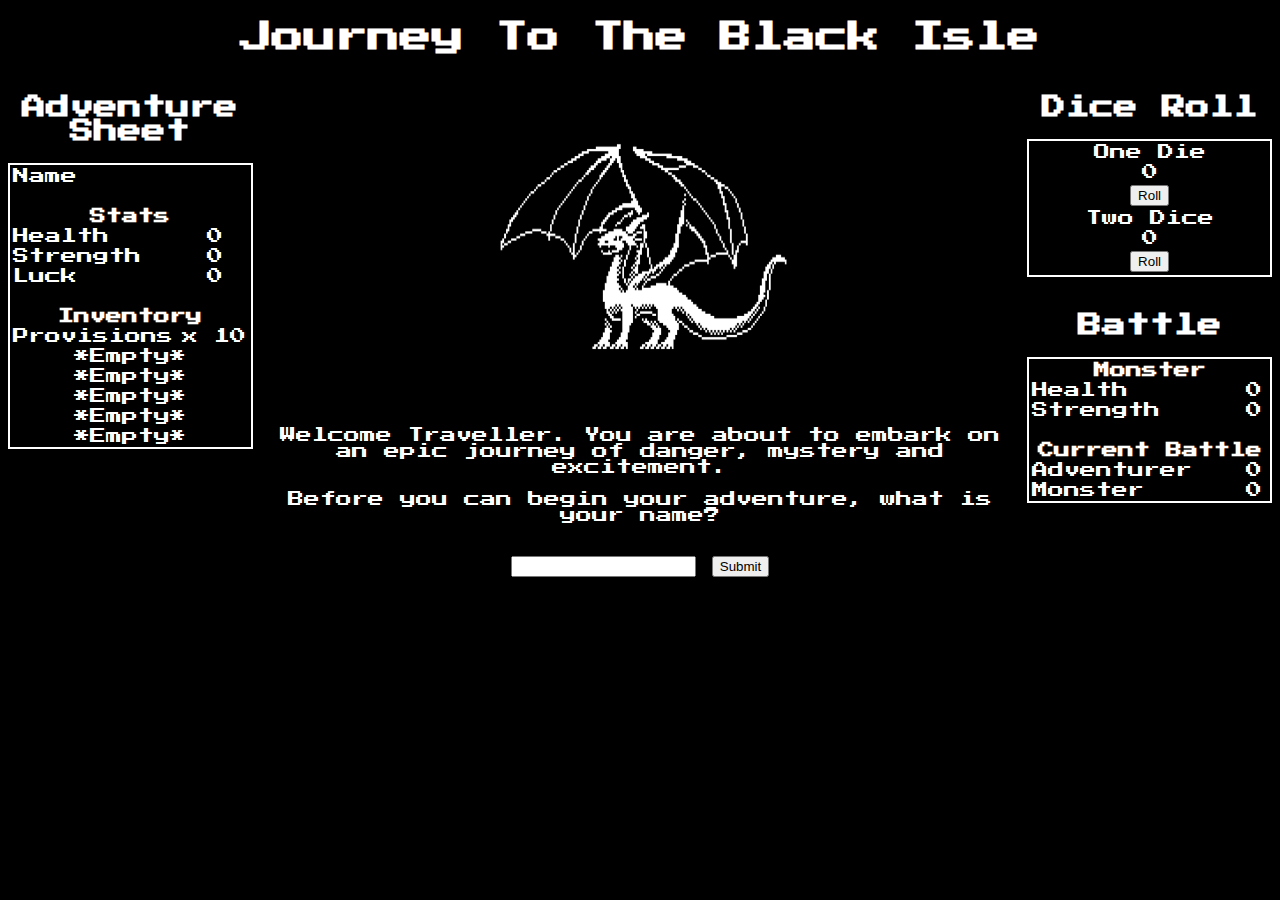
<file: Projects/Journey to the Black Isle - Text Adventure/default.html>
<!DOCTYPE html>
<html lang="en">
<head>
    <meta charset="UTF-8">
    <meta http-equiv="X-UA-Compatible" content="IE=edge">
    <meta name="viewport" content="width=device-width, initial-scale=1.0">
    <title>Black Isle Text Adventure</title>
    <link href="Styles/styles.css" rel="stylesheet">
    <script src="Scripts/scripts.js" defer></script>
    <link href="https://fonts.googleapis.com/css2?family=Press+Start+2P&display=swap" rel="stylesheet">
    <link rel="apple-touch-icon" sizes="180x180" href="Images/favicon/apple-touch-icon.png">
    <link rel="icon" type="image/png" sizes="32x32" href="Images/favicon/favicon-32x32.png">
    <link rel="icon" type="image/png" sizes="16x16" href="Images/favicon/favicon-16x16.png">

</head>
<body>
  <header>
    <h1>Journey To The Black Isle</h1>
  </header>
  <row>
    <div id="adventureSheet">
        <h2>Adventure Sheet</h2>

        <table>
            <tr>
                <td>Name</td>
                <td id="name"> </td>
            </tr>
            <tr>
                <td>&nbsp;</td>
                <td>&nbsp;</td>
            </tr>
            <tr>
                <th colspan="2">Stats</th>
            </tr>
            <tr>
                <td>Health</td>
                <td class="stat" id="health"> 0 </td>
            </tr>
            <tr>
                <td>Strength</td>
                <td class="stat" id="strength"> 0 </td>
            </tr>
            <tr>
                 <td>Luck</td>
                <td class="stat" id="luck"> 0 </td>
            </tr>
            <tr>
                <td>&nbsp;</td>
                <td>&nbsp;</td>
            </tr>
            <tr>
                <th colspan="2">Inventory</th>
            </tr>
            <tr>
                <td>Provisions</td>
                <td> x 10 </td>
            </tr>
            <tr>
                <td class="item" id="slot1" colspan="2">*Empty*</td>
            </tr>
            <tr>
                <td class="item" id="slot2" colspan="2">*Empty*</td>
            </tr>
            <tr>
                <td class="item" id="slot3" colspan="2">*Empty*</td>
            </tr>
            <tr>
                <td class="item" id="slot4" colspan="2">*Empty*</td>
            </tr>
            <tr>
                <td class="item" id="slot5" colspan="2">*Empty*</td>
            </tr>
                
        </table>
    </div>
    <div class="main">
        <img src="Images/Dragon.jpg" alt="pixel art Dragon" width="300" height="300">
        <br>
        <br>
        <div id="main-text">
            <p>Welcome Traveller. You are about to embark on an epic journey of danger, mystery and excitement.</p>
            <p>Before you can begin your adventure, what is your name?</p>
        </div>
        <br>
        <input type="text" id="input" for="input" onfocus="this.value=''">
        <button type="button" id="submit">Submit</button>
    </div>
    <div id="Dice">
        <h2>Dice Roll</h2>

        <table>
            <tr>
                <td class="DiceRoll">One Die</td>
            </tr>
            <tr>
                <td class="DiceRoll" id="one-roll-output">0</td>
            </tr>
            <tr>
                <td class="DiceRoll">
                    <button id="roll-one">Roll</button>
                </td>
            </tr>
            <tr>
                <td class="DiceRoll">Two Dice</td>
            </tr>
            <tr>
                <td class="DiceRoll" id="two-roll-output">0</td>
            </tr>
            <tr>
                <td class="DiceRoll">
                    <button id="roll-two">Roll</button>
                </td>
            </tr>
        </table>
        <br>
        <h2>Battle</h2>
        <table>
            <tr>
                <th class="combat" id="monsterName" colspan="2">Monster</th>
            </tr>
            <tr>
                <td>Health</td>
                <td id="combatstat1">0</td>
            </tr>
            <tr>
                <td>Strength</td>
                <td id="combatstat2">0</td>
            </tr>
            <tr>
                <td>&nbsp;</td>
                <td>&nbsp;</td>
            </tr>
            <tr>
                <th class="combat" colspan="2">Current Battle</th>
            </tr>
            <tr>
                <td id="adventurerID">Adventurer</td>
                <td id="adventurerAttack">0</td>
            </tr>
            <tr>
                <td id="monsterID">Monster</td>
                <td id="monsterAttack">0</td>
            </tr>
    </div>
  </row>
</body>
</html>
</file>
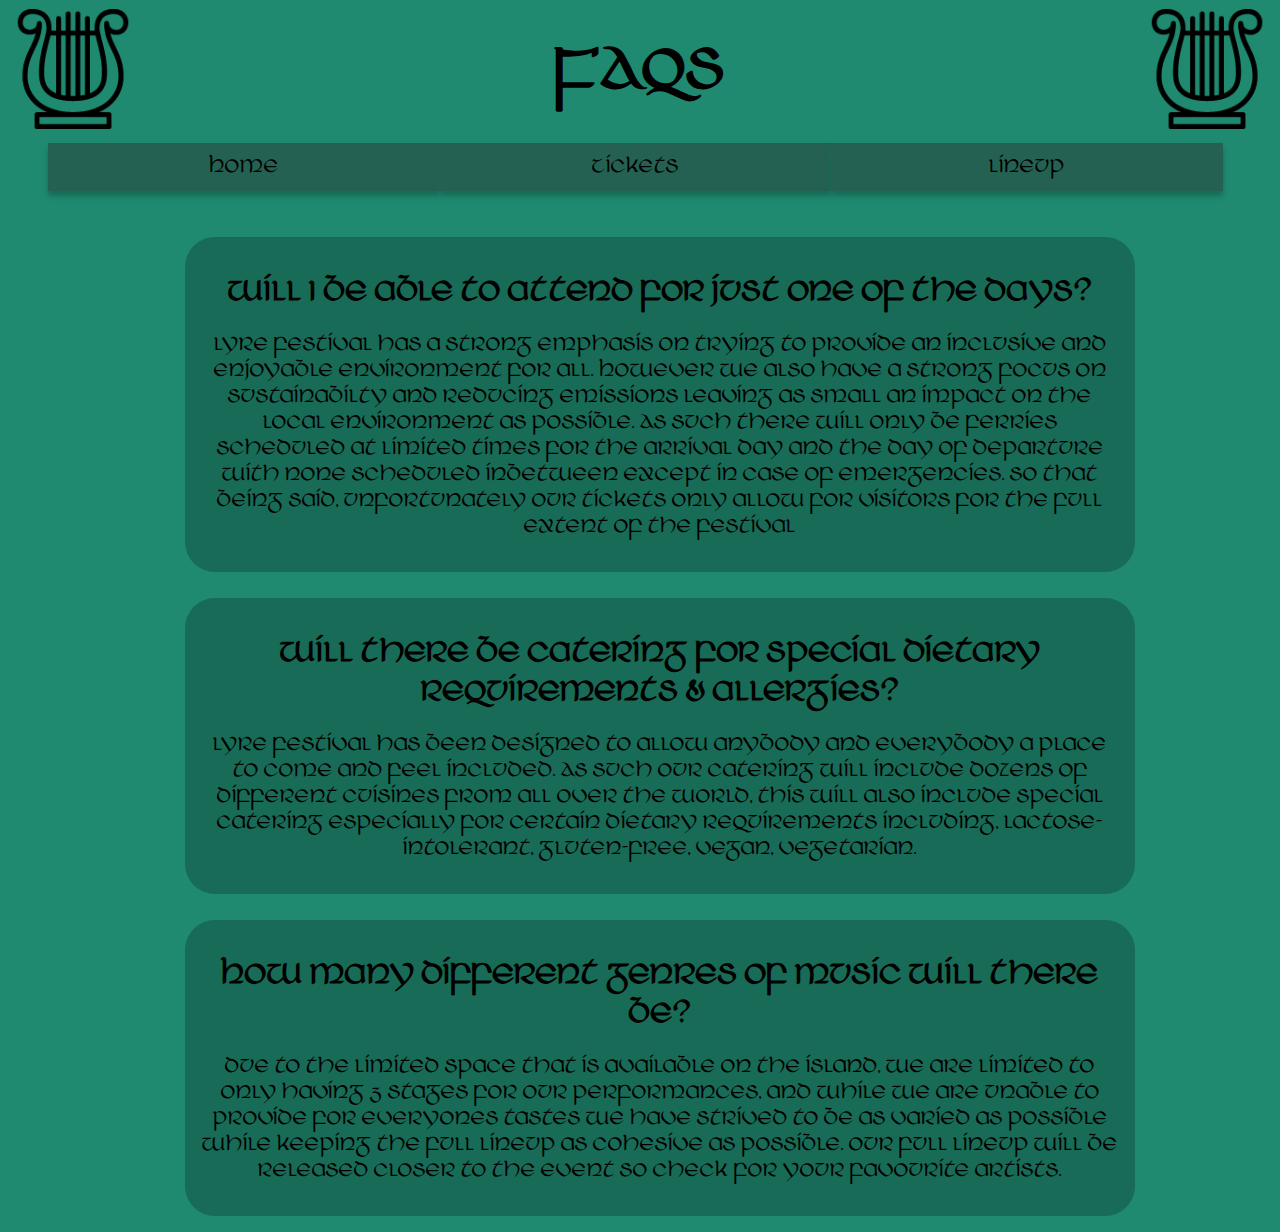
<file: Projects/Lyre Festival/About.html>
<!DOCTYPE html>
<html lang="en">
<head>
    <meta charset="UTF-8">
    <meta http-equiv="X-UA-Compatible" content="IE=edge">
    <meta name="viewport" content="width=device-width, initial-scale=1.0">
    <title>Lyre FAQs</title>
    <link rel="stylesheet" href="Styles/main.css">
    <link rel="stylesheet" href="Styles/nav.css">
    <link rel="icon" type="image/x-icon" href="Images/Favicons/favicon-16x16.png">
</head>
<body>
    <header>
        <img id="logoleft" src="Images/Lyre.png" width="20" height="20" alt="Lyre Logo">
        <h1>FAQs</h1>
        <img id="logoright" src="Images/Lyre.png" width="20" height="20" alt="Lyre Logo">
    </header>
    <nav>
        <ul>
          <li><a href="./Home.html">Home</a></li>
          <li><a href="./Tickets.html">Tickets</a></li>
          <li><a href="./Lineup.html">Lineup</a></li>
        </ul>
      </nav>
<br>
<br>
<br>
<div>
  <ul> 
    <li class="FAQ">
    <h2> Will I be able to attend for just one of the days?</h2>
    <p> Lyre festival has a strong emphasis on trying to provide an inclusive and enjoyable environment for all. However we also have a strong focus on sustainabilty and reducing emissions leaving as small an impact on the local environment as possible. As such there will only be ferries scheduled at limited times for the arrival day and the day of departure with none scheduled inbetween except in case of emergencies. So that being said, unfortunately our tickets only allow for visitors for the full extent of the festival</p>
    </li>
    <br>
    <li class ="FAQ">
      <h2> Will there be catering for special dietary requirements & allergies?</h2>
      <p> Lyre festival has been designed to allow anybody and everybody a place to come and feel included. As such our catering will include dozens of different cuisines from all over the world, this will also include special catering especially for certain dietary requirements including, lactose-intolerant, gluten-free, vegan, vegetarian. </p>
    </li>
    <br>
    <li class = "FAQ">
      <h2> How many different genres of music will there be?</h2>
      <p> Due to the limited space that is available on the island, we are limited to only having 3 stages for our performances, and while we are unable to provide for everyones tastes we have strived to be as varied as possible while keeping the full lineup as cohesive as possible. Our full lineup will be released closer to the event so check for your favourite artists. </p>
    </li>
  </ul>
</div>



</body>

</html>
</file>
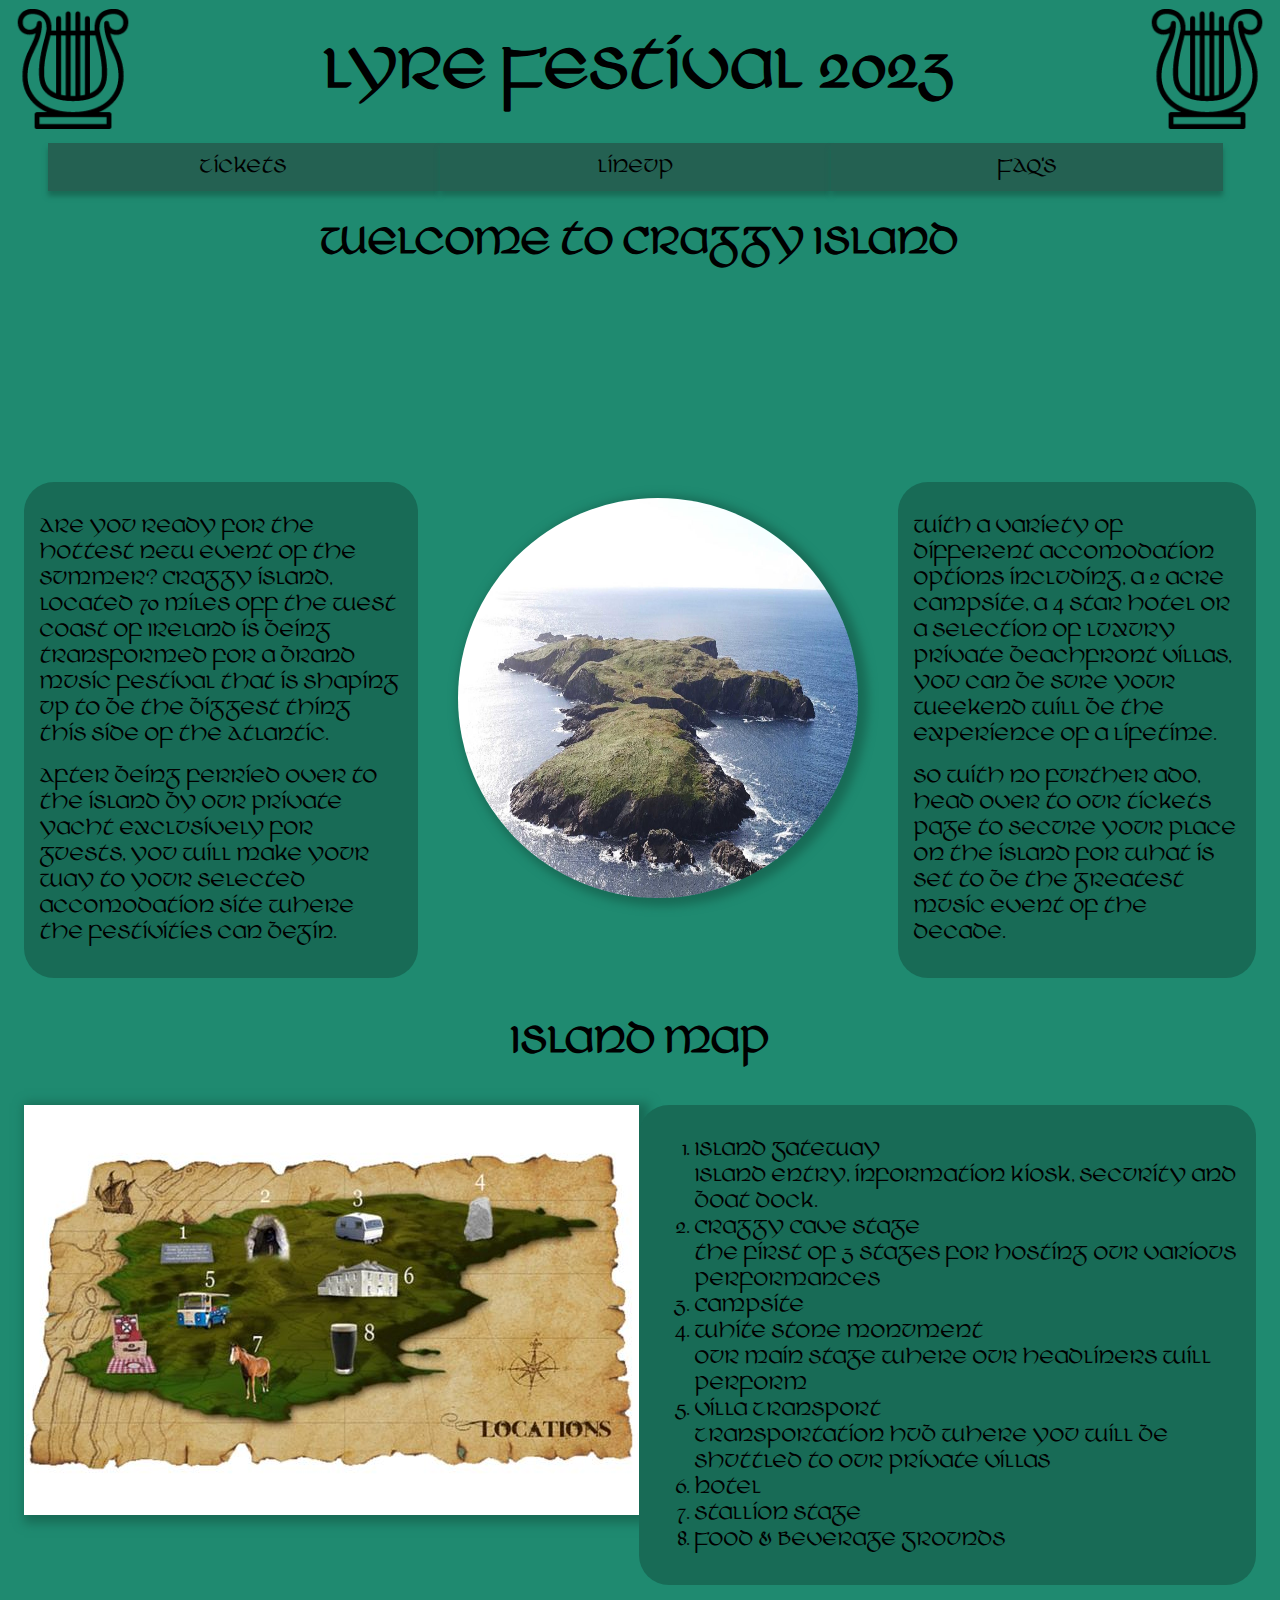
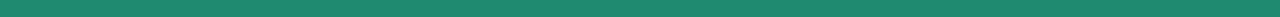
<file: Projects/Lyre Festival/Home.html>
<!DOCTYPE html>
<html lang="en">
<head>
    <meta charset="UTF-8">
    <meta http-equiv="X-UA-Compatible" content="IE=edge">
    <meta name="viewport" content="width=device-width, initial-scale=1.0">
    <title>Lyre Festival</title>
    <link rel="icon" type="image/x-icon" href="Images/Favicons/favicon-16x16.png">
    <link rel="stylesheet" href="Styles/main.css">
    <link rel="stylesheet" href="Styles/nav.css">
</head>
<body>
    <header>
        <img id="logoleft" src="Images/Lyre.png" width="20" height="20" alt="Lyre Logo">
        <h1>Lyre Festival 2023</h1>
        <img id="logoright" src="Images/Lyre.png" width="20" height="20" alt="Lyre Logo">
    </header>
    <nav>
      <ul>
        <li><a href="./Tickets.html">Tickets</a></li>
        <li><a href="./Lineup.html">Lineup</a></li>
        <li><a href="./About.html">FAQ's</a></li>
      </ul>
    </nav>
    <br>
    <br>
    <main>
        <row>
          <h1 class="heading">Welcome to Craggy Island</h1>
        </row>
        <div class="spotify">
          <iframe style="border-radius:12px" src="https://open.spotify.com/embed/track/1Q9aVN0n9ANqTG052wpQJo?utm_source=generator" width="100%" height="152" frameBorder="0" allowfullscreen="" allow="autoplay; clipboard-write; encrypted-media; fullscreen; picture-in-picture" loading="lazy"></iframe>
        </div>
        <row class="home-article">
          <aside class="intro" id="left">
            <p> Are you ready for the hottest new event of the summer? Craggy island, located 70 miles off the west coast of Ireland is being transformed for a brand music festival that is shaping up to be the biggest thing this side of the Atlantic.
            </p>
            <p> After being ferried over to the island by our private yacht exclusively for guests, you will make your way to your selected accomodation site where the festivities can begin.
            </p>
          </aside>
          <figure>
            <img class="image" src="Images/Craggy Island.jpg" alt="Craggy Island" width="50%" height="50%">
          </figure>
          <aside class="intro" id="right">
            <p>With a variety of different accomodation options including, a 2 acre campsite, a 4 star hotel or a selection of luxury private beachfront villas, you can be sure your weekend will be the experience of a lifetime.</p>
            <p>
              So with no further ado, head over to our tickets page to secure your place on the island for what is set to be the greatest music event of the decade.
            </p>
          </aside>
        </row>
        <h1 class="heading"> Island Map </h1>
        <row class = "home-article">
          <div>
            <img class="image" id="map" src="Images/Island Map.jpg" alt="Map of the Island">
          </div>
          <aside class="intro">
            <ol class ="map-list">
              <li>Island Gateway 
                <br> Island entry, information kiosk, security and boat dock. 
              </li>
              <li>Craggy Cave Stage
                <br> the first of 3 stages for hosting our various performances
              </li>
              <li>Campsite</li>
              <li>White Stone Monument
                <br> our main stage where our headliners will perform
              </li>
              <li>Villa Transport
                <br>Transportation hub where you will be shuttled to our private villas
              </li>
              <li>Hotel</li>
              <li>Stallion Stage</li>
              <li>Food & Beverage Grounds</li>
            </ol>
          </aside>
        </row>
    </main>
</body>
</html>
</file>
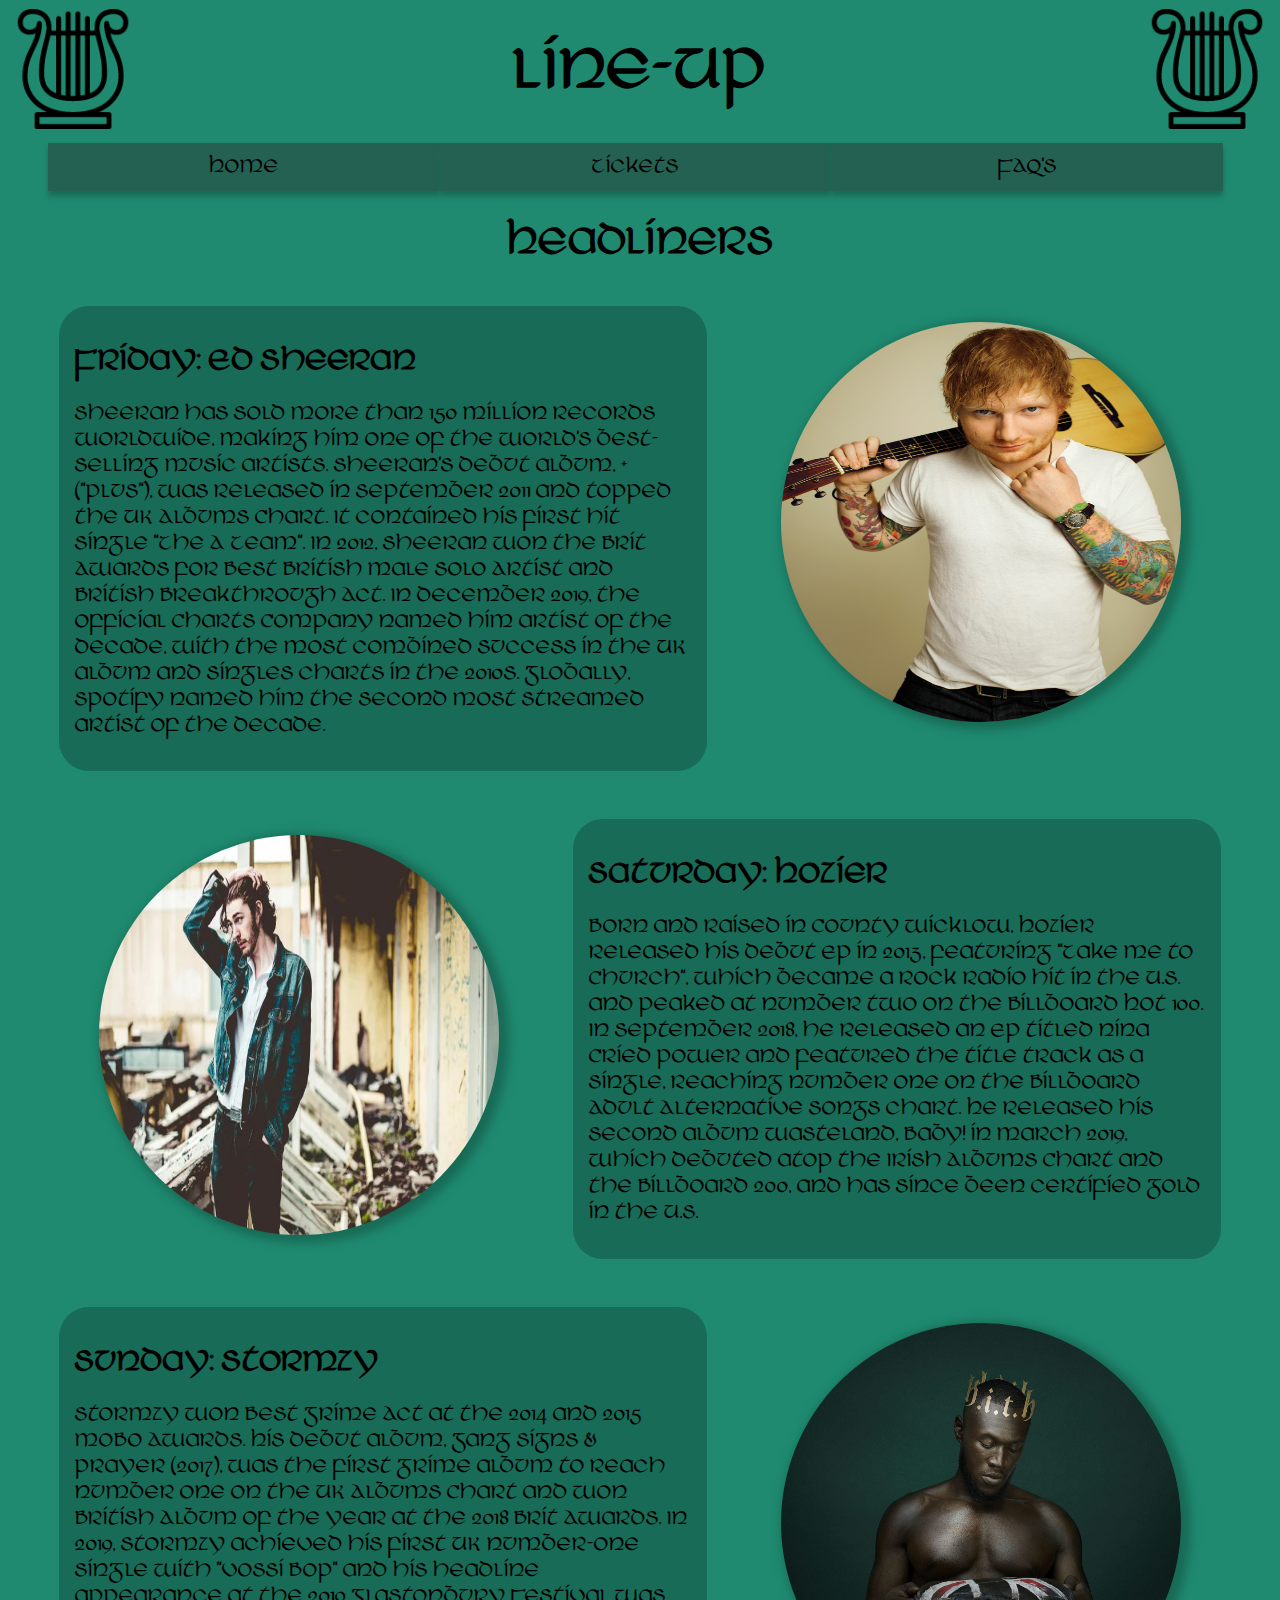
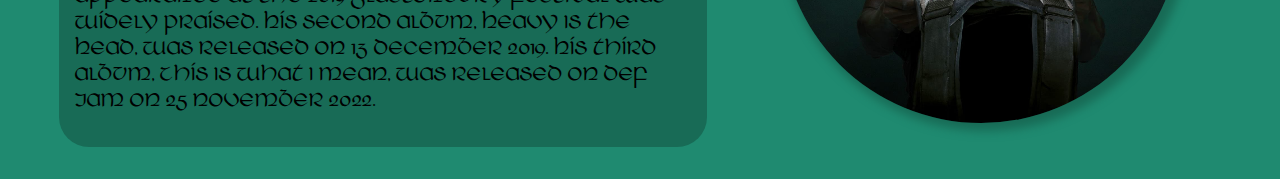
<file: Projects/Lyre Festival/Lineup.html>
<!DOCTYPE html>
<html lang="en">
<head>
    <meta charset="UTF-8">
    <meta http-equiv="X-UA-Compatible" content="IE=edge">
    <meta name="viewport" content="width=device-width, initial-scale=1.0">
    <title>Lyre Lineup</title>
    <link rel="stylesheet" href="Styles/main.css">
    <link rel="stylesheet" href="Styles/nav.css">
    <link rel="icon" type="image/x-icon" href="Images/Favicons/favicon-16x16.png">
</head>
<body>
    <header>
        <img id="logoleft" src="Images/Lyre.png" width="20" height="20" alt="Lyre Logo">
        <h1>Line-Up</h1>
        <img id="logoright" src="Images/Lyre.png" width="20" height="20" alt="Lyre Logo">
    </header>
    <nav>
        <ul>
          <li><a href="./Home.html">Home</a></li>
          <li><a href="./Tickets.html">Tickets</a></li>
          <li><a href="./About.html">FAQ's</a></li>
        </ul>
      </nav>

    <main> 
      <br>
      <br>
      <h1 class="heading">Headliners</h1>
      <div class="row">
        <aside class="lineup">
          <h2>Friday: Ed Sheeran</h2>
          <p>Sheeran has sold more than 150 million records worldwide, making him one of the world's best-selling music artists. Sheeran's debut album, + ("Plus"), was released in September 2011 and topped the UK Albums Chart. It contained his first hit single "The A Team". In 2012, Sheeran won the Brit Awards for Best British Male Solo Artist and British Breakthrough Act. In December 2019, the Official Charts Company named him artist of the decade, with the most combined success in the UK album and singles charts in the 2010s. Globally, Spotify named him the second most streamed artist of the decade.</p>
        </aside>
        <figure class="lineup-img">
          <img class="image" id="ed" src="Images/Ed Sheeran.jpg"  width="400" height="550" alt="Ed Sheeran">
        </figure>
      </div>
      <div class="row">
        <figure class="lineup-img">
          <img class="image" id="hozier" src="Images/Hozier.jpg" alt="Hozier">
        </figure>
        <aside class="lineup">
          <h2>Saturday: Hozier</h2>
          <p>Born and raised in County Wicklow, Hozier released his debut EP in 2013, featuring "Take Me to Church", which became a rock radio hit in the U.S. and peaked at number two on the Billboard Hot 100. In September 2018, he released an EP titled Nina Cried Power and featured the title track as a single, reaching number one on the Billboard Adult Alternative Songs chart. He released his second album Wasteland, Baby! in March 2019, which debuted atop the Irish Albums Chart and the Billboard 200, and has since been certified gold in the U.S.</p>
        </aside>
      </div>
      <div class="row">
        <aside class="lineup">
          <h2>Sunday: Stormzy</h2>
          <p>Stormzy won Best Grime Act at the 2014 and 2015 MOBO Awards. His debut album, Gang Signs & Prayer (2017), was the first grime album to reach number one on the UK Albums Chart and won British Album of the Year at the 2018 Brit Awards. In 2019, Stormzy achieved his first UK number-one single with "Vossi Bop" and his headline appearance at the 2019 Glastonbury Festival was widely praised. His second album, Heavy Is the Head, was released on 13 December 2019. His third album, This Is What I Mean, was released on Def Jam on 25 November 2022.</p>
        </aside>
        <figure class="lineup-img">
          <img class="image" id="Stormzy" src="Images/Stormzy.jpg"  width="400" height="400" alt="Stormzy">
        </figure>
      </div>
    </main>
</body>

</html>
</file>
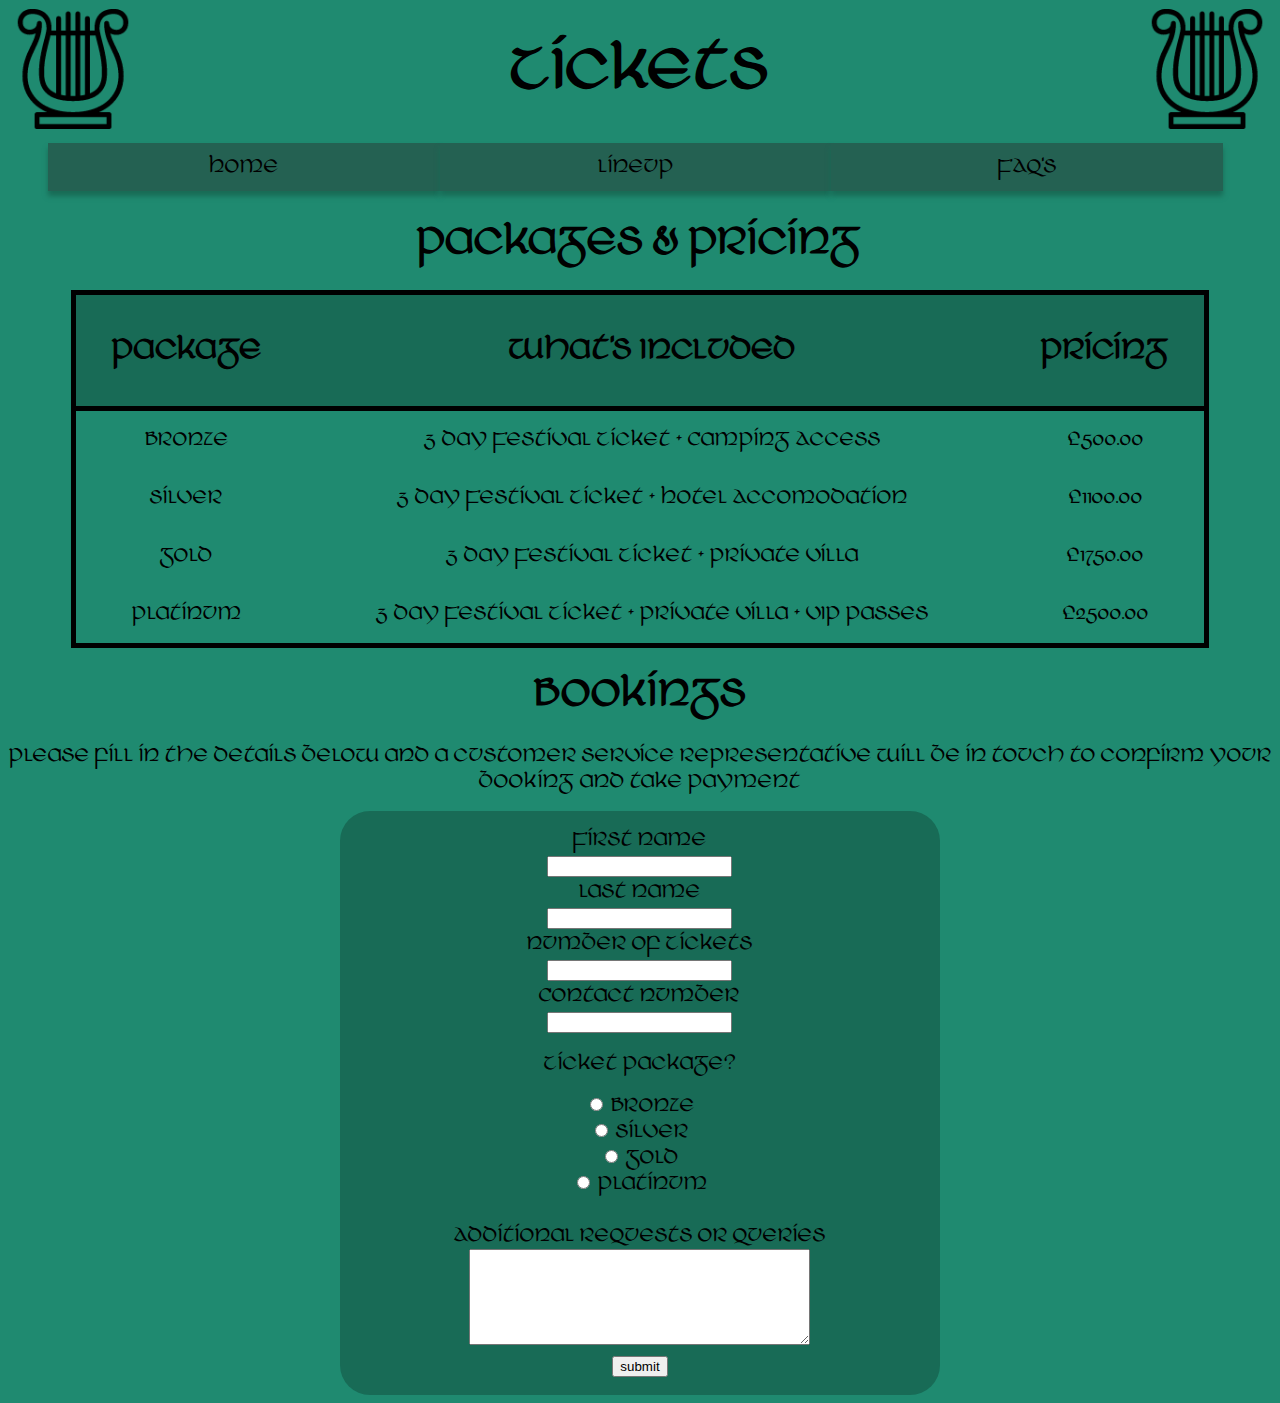
<file: Projects/Lyre Festival/Tickets.html>
<!DOCTYPE html>
<html lang="en">
<head>
    <meta charset="UTF-8">
    <meta http-equiv="X-UA-Compatible" content="IE=edge">
    <meta name="viewport" content="width=device-width, initial-scale=1.0">
    <title>Lyre Tickets</title>
    <link rel="stylesheet" href="Styles/main.css">
    <link rel="stylesheet" href="Styles/nav.css">
    <link rel="icon" type="image/x-icon" href="Images/Favicons/favicon-16x16.png">
</head>
<body>
    <header>
        <img id="logoleft" src="Images/Lyre.png" width="20" height="20" alt="Lyre Logo">
        <h1>Tickets</h1>
        <img id="logoright" src="Images/Lyre.png" width="20" height="20" alt="Lyre Logo">
    </header>
    <nav>
        <ul>
          <li><a href="./Home.html">Home</a></li>
          <li><a href="./Lineup.html">Lineup</a></li>
          <li><a href="./About.html">FAQ's</a></li>
        </ul>
      </nav>

    <main>
      <br>
      <br>
      <h1 class="heading">Packages & Pricing</h1>
    </main>

    <div>
      <table>
        <thead>
          <tr>
            <th>
              <h2>Package</h2>
            </th>
            <th>
              <h2>What's Included</h2>
            </th>
            <th>
              <h2>Pricing</h2>
            </th>
          </tr>
        </thead>
        <tbody>
          <tr>
            <td>
              Bronze
            </td>
            <td>
              3 Day Festival Ticket + Camping Access
            </td>
            <td>
              £500.00
            </td>
          </tr>
          <tr>
            <td>
              Silver
            </td>
            <td>
              3 Day Festival Ticket + Hotel Accomodation
            </td>
            <td>
             £1100.00
            </td>
          </tr>
          <tr>
            <td>
              Gold
            </td>
            <td>
              3 Day Festival Ticket + Private Villa
            </td>
            <td>
              £1750.00
            </td>
          </tr>
          <tr>
            <td>
              Platinum
            </td>
            <td>
              3 Day Festival Ticket + Private Villa + VIP Passes
            </td>
            <td>
              £2500.00
            </td>
          </tr>
        </tbody>
      </table>
    </div>
    <div>
      <h1 class="heading">Bookings</h1>
      <p class="heading">Please fill in the details below and a customer service representative will be in touch to confirm your booking and take payment</p>
    </div>
    <div class="book-tix">
      <form method="post" action="lyrefestival@mail.com">
        <label for="first-name">First Name</label>
        <br>
        <input type="text" id="first-name"  name="first-name">
        <br>
        <label for="last-name">Last Name</label>
        <br>
        <input type="text" id="last-name" name="last-name">
        <br>
        <label for="tickets">Number of Tickets</label>
        <br>
        <input type="number" id="tickets" name="tickets">
        <br>
        <label for="contact">Contact Number</label>
        <br>
        <input type="text" id="contact" name="contact">
        <br>
        <p>Ticket Package?</p>
        <input type="radio" id="bronze" name="package" value="bronze">
        <label for="bronze">Bronze</label>
        <br>
        <input type="radio" id="silver" name="package" value="silver">
        <label for="silver">Silver</label>
        <br>
        <input type="radio" id="gold" name="package" value="gold">
        <label for="gold">Gold</label>
        <br>
        <input type="radio" id="platinum" name="package" value="platinum">
        <label for="platinum">Platinum</label>
        <br>
        <br>
        <label for="requests">Additional Requests or Queries</label>
        <br>
        <textarea cols="40" rows="6" id="requests" name="requests"></textarea>
        <br>
        <input type="submit" value="submit">
      </form>
    </div>
</body>
</html>
</file>
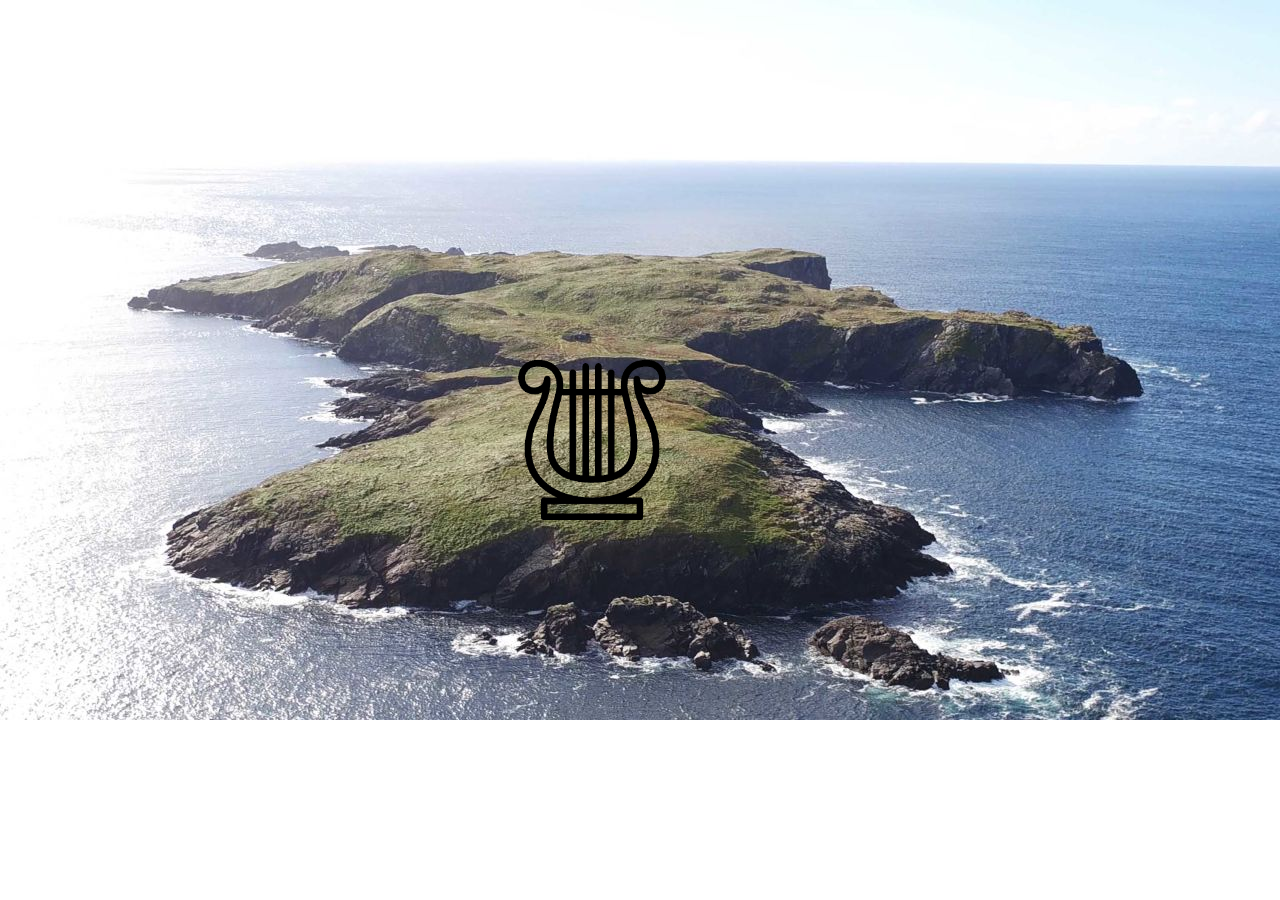
<file: Projects/Lyre Festival/Welcome.html>
<!DOCTYPE html>
<html lang="en">
<head>
    <meta charset="UTF-8">
    <meta http-equiv="X-UA-Compatible" content="IE=edge">
    <meta name="viewport" content="width=device-width, initial-scale=1.0">
    <title>Enter Lyre Fest</title>
    <link rel="stylesheet" href="Styles/intro.css">
    <link rel="icon" type="image/x-icon" href="Images/Favicons/favicon-16x16.png">
</head>
<body>
    <figure>
        <a href="Home.html"><img id="absolute" src="./Images/Lyre.png" height="300" width="300" alt="Lyre Logo"></a>
    </figure>
</body>
</html>
</file>
<file: Projects/Journey to the Black Isle - Text Adventure/Styles/styles.css>
@media screen and (max-width: 800px){
    row{
        flex-direction: column;
    }

    div{
        margin: 0 auto;
        align-content: center;
    }
}

body{
    background-color: black;
    font-family: 'Press Start 2P', monospace;
    color: white;
}

header h1{
    text-align: center;
    flex-grow: 1;
    flex-shrink: 1;
}

row{
    display: flex;
}

.main{
    padding: 20px;
    width: 60%;
    text-align: center;
}

#adventureSheet{
    width: 20%;

}

#Dice{
    width: 20%;
}


h2{
    text-align: center;
}

table{
    width: 100%;
    margin: 0 auto;
    border: 2px solid white;
}

.item{
    text-align: center;
}

.stat{
    text-align: center;
}

.DiceRoll{
    text-align: center;
}

.combat{
    text-align: center;
}

form{
    margin: 15px auto;
}
</file>
<file: Projects/Lyre Festival/Styles/main.css>
body{
    background-color: rgb(31, 138, 112);
    font-family: customFont;
}

@font-face{
    font-family: customFont;
    src: url(../Fonts/Ring\ of\ Kerry.otf)
}

header h1{
    text-align: center;
    font-family: customFont;
    font-size: 3rem;
}

#logoleft{
    position: absolute;
    left: 1vw;
    top: 1vh;
    width: 7.5rem;
    height: 7.5rem;
}

#logoright{
    position: absolute;
    right: 1vw;
    top: 1vh;
    width: 7.5rem;
    height: 7.5rem;
}

.heading {
    text-align: center;

}

.spotify{
    width: 50%;
    margin:0 auto;
}

.home-article{
    display: flex;
    flex-direction: row;
    justify-content: space-evenly;
    font: 16px;
    padding: 1rem;
    margin: 1rem auto;
}


.intro{ 
    padding: 1rem;
    border-radius: 30px;
    background-color: rgb(24, 107, 86);
}

figure img{
    margin: 0 auto;
    width: 25rem;
    height: 25rem;
    border-radius: 100%;
    flex-shrink: 1;
}

.row {
    display: flex;
    flex-direction: row;
    justify-content: space-evenly;
    font: 16px;
    padding: 1rem;
    margin: 1rem auto;
}

.lineup{
    width: 50%;
    background-color: rgb(24, 107, 86);
    padding: 1rem;
    border-radius: 30px;
}

.image{
    box-shadow: 5px 3px 10px 5px rgb(24, 107, 86);
}

table{
    border: 5px solid;
    border-collapse: collapse;
    margin: 0 auto;
    text-align: center;
    width: 90%
}

thead{
    background-color:rgb(24, 107, 86);
    border-bottom: 5px solid;
}

th{
    padding: 1rem;
}

td{
    padding: 1rem;
}

.book-tix{
    background-color: rgb(24,107,86);
    margin: auto;
    text-align: center;
    padding: 1rem;
    border-radius: 30px;
    width: 45%;
}

ul{
    list-style-type: none;
    text-align: center;
}

.FAQ{
    background-color: rgb(24,107,86);
    margin: auto;
    text-align: center;
    padding: 1rem;
    border-radius: 30px;
    width: 75%;
}
</file>
<file: Projects/Lyre Festival/Styles/nav.css>
nav li{
    float:left;
    width: 32%;
    background-color: rgb(36, 97, 82);
    list-style-type: none;
    text-align: center;
    box-shadow: 0px 5px 5px rgb(24, 107, 86);
}

nav a{
    display: inline-block;
    text-decoration: none;
    color: black;
    line-height: 3em;
}

nav li:hover a:hover{
    color: rgb(26, 188, 26);
}

nav li:hover ::after{
    content: ' \2618';
    color: rgb(26, 188, 26);
}
</file>
<file: Projects/Lyre Festival/Styles/intro.css>
body{
    background-image: url(../Images/Craggy\ Island.jpg);
    background-size: cover;
    background-repeat: no-repeat;
}

#absolute{
    position: absolute;
    width: 10em;
    height: 10em;
    left: 40vw;
    top: 40vh;
}
</file>
